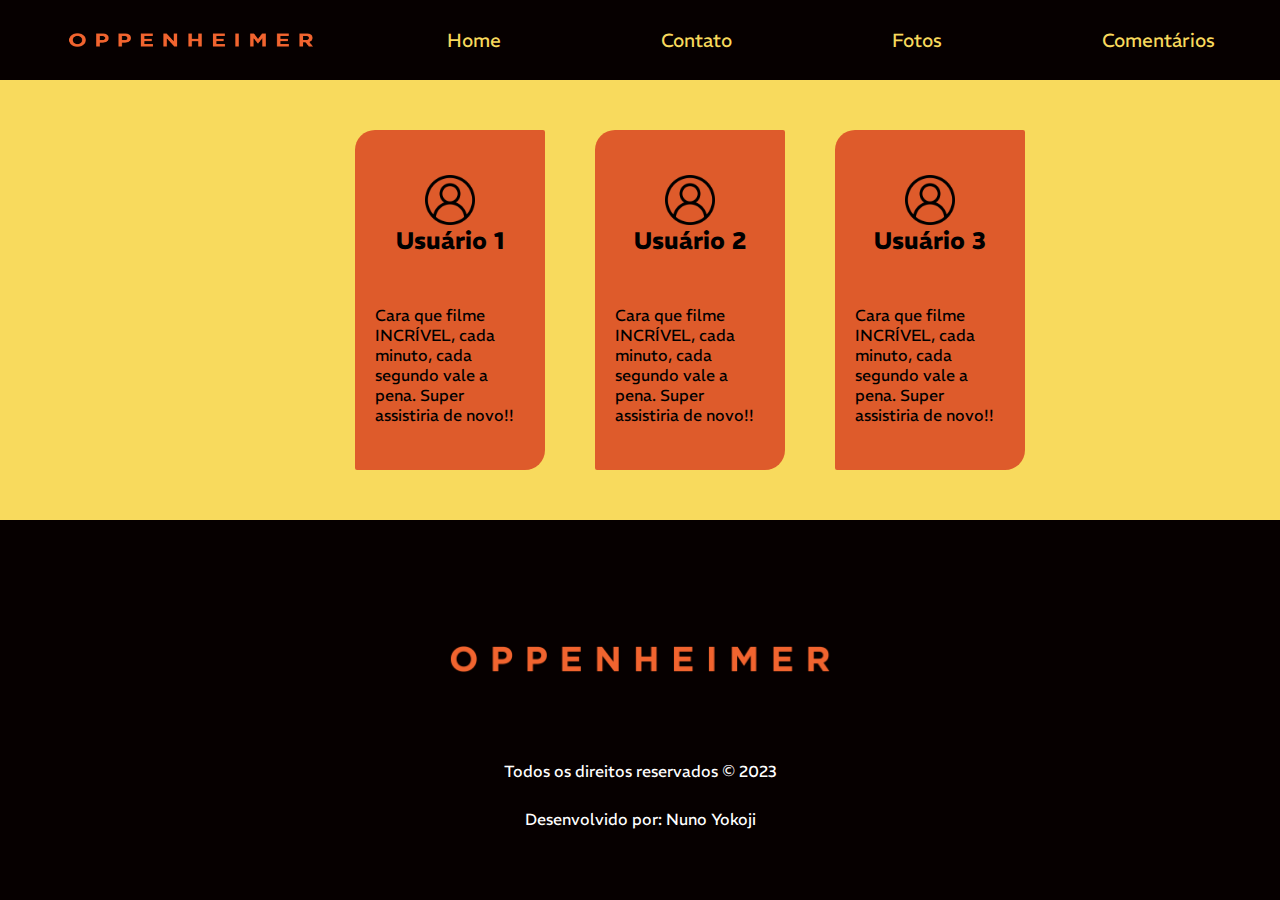
<file: links-nav/comentarios.html>
<!DOCTYPE html>
<html lang="pt-br">
<head>
    <meta charset="UTF-8">
    <meta name="viewport" content="width=device-width, initial-scale=1.0">
    <link rel="stylesheet" href="../css/comentarios.css">
    <title>Oppenheimer</title>
</head>
<body>
    <header>
        <img id="Logo" src="../img/logo.png" alt="logo" />
        <nav>
            <ul>
                <a href="../index.html">
                    <li>Home</li>
                </a>

                <a href="./contatos.html">
                    <li>Contato</li>
                </a>

                <a href="./fotos.html">
                    <li>Fotos</li>
                </a>

                <a href="./comentarios.html">
                    <li>Comentários</li>
                </a>
            </ul>
        </nav>
    </header>

    <div id="Banner">
        <div class="coments-container">
            <div class="coments">
                <div class="coment cometario-1">
                    <div class="icon">
                        <img src="../img/user.png" id="UserImg" alt="Seu navegador não possui suporte para imagens" />
                        <h2>Usuário 1</h2>
                    </div>
                    <p class="texto">Cara que filme INCRÍVEL, cada minuto, cada segundo vale a pena. Super assistiria de novo!!</p>
                </div>
                <div class="coment cometario-2">
                    <div class="icon">
                        <img src="../img/user.png" id="UserImg" alt="Seu navegador não possui suporte para imagens" />
                        <h2>Usuário 2</h2>
                    </div>
                    <p class="texto">Cara que filme INCRÍVEL, cada minuto, cada segundo vale a pena. Super assistiria de novo!!</p>
                </div>
                <div class="coment cometario-3">
                    <div class="icon">
                        <img src="../img/user.png" id="UserImg" alt="Seu navegador não possui suporte para imagens" />
                        <h2>Usuário 3</h2>
                    </div>
                    <p class="texto">Cara que filme INCRÍVEL, cada minuto, cada segundo vale a pena. Super assistiria de novo!!</p>
                </div>
            </div>
        </div>
    </div>

    <footer>
        <img style="object-fit: contain;" id="footer-logo" src="../img/logo.png" alt="Sem suporte"/>
        <span>Todos os direitos reservados © 2023</span>
        <span>Desenvolvido por: Nuno Yokoji</span>

        <nav class="footer-navigation">
            <ul class="footer-list">
                <a href="../index.html">
                    <li class="footer-li">Home</li>
                </a>

                <a href="./contatos.html">
                    <li class="footer-li">Contato</li> 
                </a>

                <a href="./fotos.html">
                    <li class="footer-li">Fotos</li>
                </a>

                <a href="./comentarios.html">
                    <li class="footer-li">Comentários</li>
                </a>
            </ul>
        </nav>
    </footer>
</body>
</html>
</file>
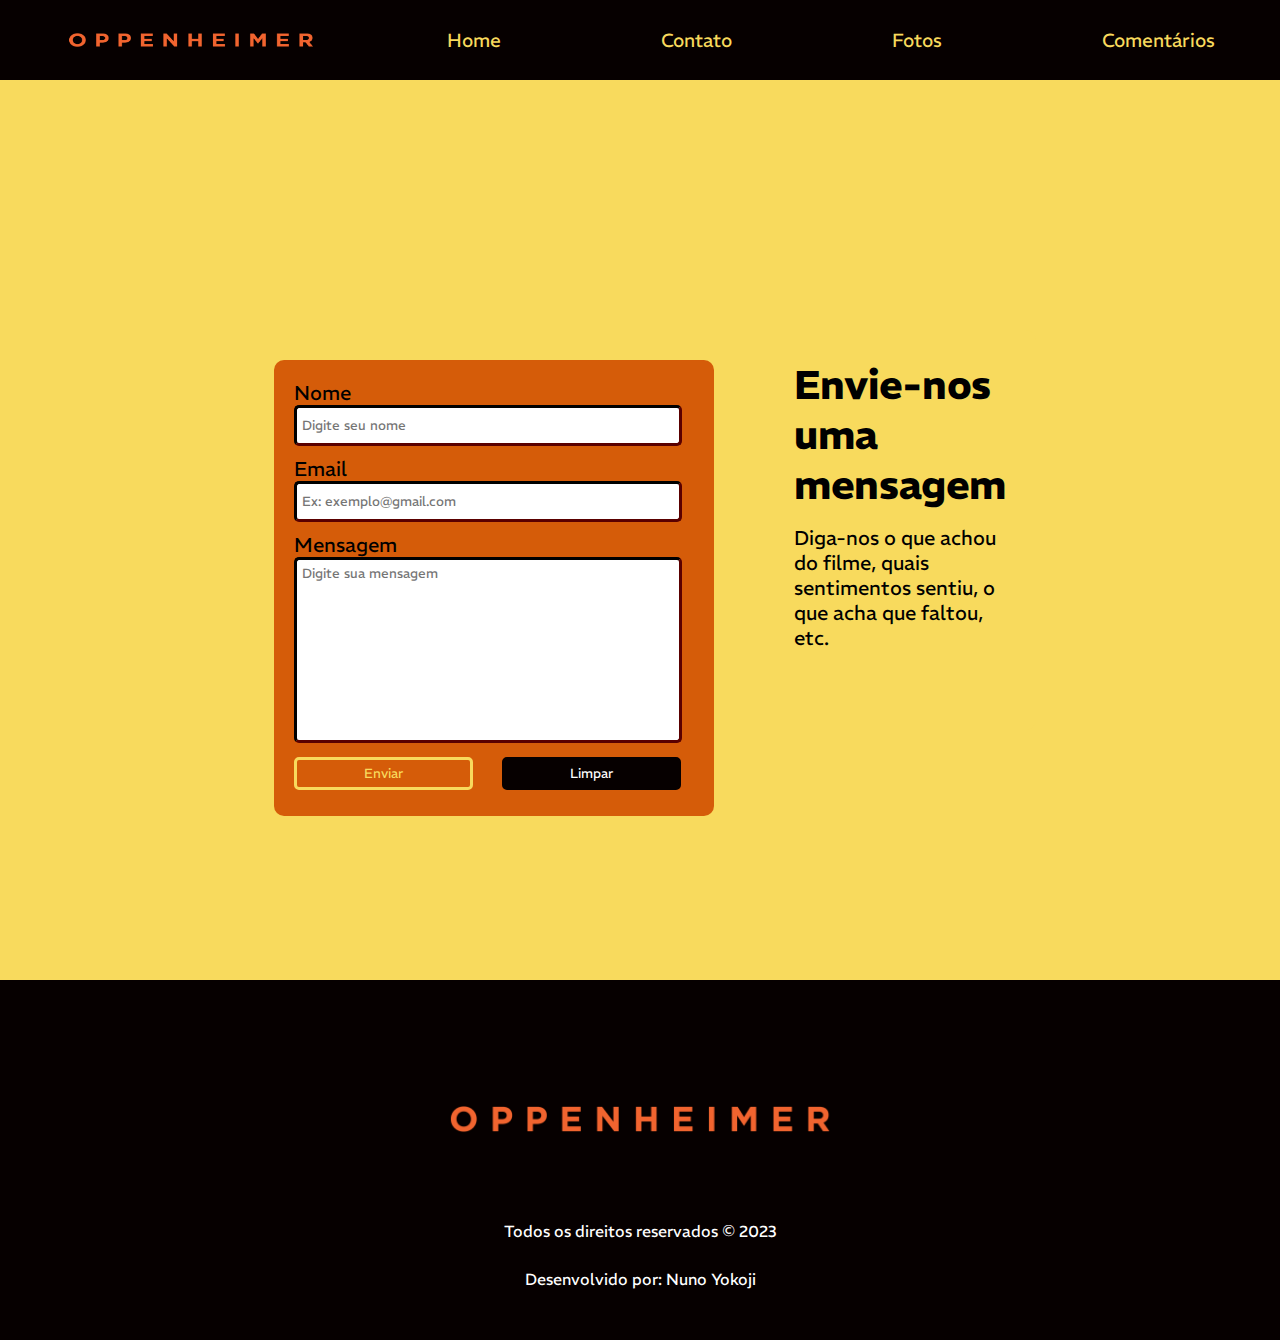
<file: links-nav/contatos.html>
<!DOCTYPE html>
<html lang="pt-br">
    <head>
        <meta charset="UTF-8">
        <meta name="viewport" content="width=device-width, initial-scale=1.0">
        <link rel="stylesheet" href="../css/contatos.css">
        <title>Oppenheimer</title>
    </head>
    <body>
        <header>
            <img id="Logo" src="../img/logo.png" alt="logo" />
            <nav>
                <ul>
                    <a href="../index.html">
                        <li>Home</li>
                    </a>

                    <a href="./contatos.html">
                        <li>Contato</li>
                    </a>

                    <a href="./fotos.html">
                        <li>Fotos</li>
                    </a>

                    <a href="./comentarios.html">
                        <li>Comentários</li>
                    </a>
                </ul>
            </nav>
        </header>

        <div id="Banner">
            <div class="contact-container">
                <div class="form">
                    <form action="#">
                        <label for="Nome">Nome</label><br>
                        <input type="text" name="Nome" id="Nome" placeholder="Digite seu nome" size="30" maxlength="60"/>
                        <br>

                        <label for="Email">Email</label><br>
                        <input type="email" name="Email" id="Email" placeholder="Ex: exemplo@gmail.com" size="30" maxlength="50"/>
                        <br>

                        <label for="Mensagem">Mensagem</label><br>
                        <textarea name="Mensagem" id="Mensagem" cols="30" rows="10" placeholder="Digite sua mensagem"></textarea>
                        <br>

                        <div class="botoes">
                            <input type="submit" value="Enviar" class="botao" name="Botao" id="Enviar" />
                            <input type="reset" value="Limpar" class="botao" name="Botao" id="Limpar" />
                        </div>    
                    </form>
                </div>
                <div class="contact-text">
                    <h2>Envie-nos uma mensagem</h2>
                    <p class="text">
                        Diga-nos o que achou do filme, quais sentimentos sentiu, o que acha que faltou, etc.                      
                    </p>
                </div>
            </div>
        </div>

        <footer>
            <img style="object-fit: contain;" id="footer-logo" src="../img/logo.png" alt="Sem suporte"/>
            <span>Todos os direitos reservados © 2023</span>
            <span>Desenvolvido por: Nuno Yokoji</span>

            <nav class="footer-navigation">
                <ul class="footer-list">
                    <a href="../index.html">
                        <li class="footer-li">Home</li>
                    </a>

                    <a href="./contatos.html">
                        <li class="footer-li">Contato</li> 
                    </a>

                    <a href="./fotos.html">
                        <li class="footer-li">Fotos</li>
                    </a>

                    <a href="./comentarios.html">
                        <li class="footer-li">Comentários</li>
                    </a>
                </ul>
            </nav>
        </footer>
    </body>
</html>
</file>
<file: css/comentarios.css>
@import url('https://fonts.googleapis.com/css2?family=REM:wght@500&display=swap');

* {
    margin: 0;
    padding: 0;
    background-color: #060000;
    list-style: none;
    text-decoration: none;
}

header {
    height: 80px;
    display: flex;
    justify-content: space-around;
    align-items: center;
}

nav {
    width: 60%;
}

ul {
    display: flex;
    width: 100%;
    justify-content: space-between;
}

li {
    list-style: none;
    color: #f8da5d;
    cursor: pointer;
    font-size: 19px;
    transition: .5s;
    font-family: 'REM', sans-serif;
}

li:hover {
    color: #d55c09;
}

#Logo {
    width: 250px;
    height: 100%;
}

#Banner {
    background-color: #f8da5d;
    width: 100%;
    height: auto;
    display: flex;
    align-items: center;
    justify-content: center;
    padding: 50px;
}

#UserImg {
    background-color: #de5b2b;
    width: 50px;
    height: 50px;
}

.coments-container, .coments {
    background-color: #f8da5d;
    font-family: 'REM', sans-serif;
}

.coment, .icon,h2, p {
    background-color: #de5b2b;
}

.coments {
    display: grid;
    grid-template-columns: repeat(3, 1fr);
    column-gap: 50px;
    column-width: 35%;
    height: auto;
}

.coment {
    background-color: #de5b2b;
    padding: 20px;
    width: 150px;
    height: 300px;
    display: flex;
    flex-direction: column;
    align-items: center;
    justify-content: space-around;
    border-radius: 20px 2px;
    transition: .5s;
}

.coment:hover {
    box-shadow: 10px 10px #06000084;
}

.icon {
    display: flex;
    flex-direction: column;
    align-items: center;
    justify-content: center;
}

footer {
    height: 300px;
    margin-top: 50px;
    margin-bottom: 10px;
    display: flex;
    flex-direction: column;
    align-items: center;
    justify-content: space-around;
}

span {
    color: #fff;
    font-family: 'REM', sans-serif;

}

.footer-naviation, .footer-li {
    display: none;
}

.footer-list {
    display: flex;
    flex-direction: column;
    align-items: center;
}

#footer-logo {
    width: 75%;
    height: 50%;
}

@media(max-width: 768px) {
    header nav {
        display: none;
    }

    .footer-naviation, .footer-li {
        display: block;
    }

}

@media(max-width: 768px) {
    header nav {
        display: none;
    }

    .footer-naviation, .footer-li {
        display: block;
    }

    .coments {
        grid-template-columns: 1fr;
        row-gap: 50px;
    }

    .coment {
        width: 100%;
    }

    .coment:hover {
        box-shadow: none;
    }

    #UserImg {
        width: 100px;
        height: 100px;
    }

    h2 {
        font-size: 40px;
    }

    p {
        font-size: 20px;
    }

    #Banner {
        width: auto;
    }

    .coment {
        display: grid;
        grid-template-columns: repeat(2, 1fr);
        column-gap: 20px;
        width: auto;
    }

    .coments-container {
        margin: 25px;
    }
}
</file>
<file: css/contatos.css>
@import url('https://fonts.googleapis.com/css2?family=REM:wght@500&display=swap');

* {
    margin: 0;
    padding: 0;
    background-color: #060000;
    list-style: none;
    text-decoration: none;
}

header {
    height: 80px;
    display: flex;
    justify-content: space-around;
    align-items: center;
}

nav {
    width: 60%;
}

ul {
    display: flex;
    width: 100%;
    justify-content: space-between;
}

li {
    list-style: none;
    color: #f8da5d;
    cursor: pointer;
    font-size: 19px;
    transition: .5s;
    font-family: 'REM', sans-serif;
}

li:hover {
    color: #d55c09;
}

#Logo {
    width: 250px;
    height: 100%;
}

#Banner {
    background-color: #f8da5d;
    width: 100%;
    height: 900px;
    display: flex;
    align-items: center;
    justify-content: center;
}

.contact-container {
    height: 400px;
    width: 80%;
    margin: 50%;
    border-radius: 10px;
    display: grid;
    grid-template-columns: repeat(2, 1fr);
    column-gap: 20px;
    background-color: #f8da5d
}

p, h2, .contact-text {
    margin: 15px;
    background-color: #f8da5d;
    font-family: 'REM', sans-serif;
}

p {
    font-size: 20px;
}

h2 {
    font-size: 40px;
}

form {
    width: 400px;
    height: 80%;
    padding: 20px;
    margin: 15px;
    border-radius: 10px;
    background-color: #d55c09;
    transition: .5s;
}

form:hover, form:focus {
    box-shadow: 15px 15px rgba(0, 0, 0, .3);
}

input, textarea {
    background-color: #fff;
    font-family: 'REM', sans-serif;
    margin-bottom: 10px;
    border-radius: 5px;
    border:#060000 3px inset;
    padding: 5px;
    resize: none;
    width: 93%;
    color: #060000;
} 

input:focus, textarea:focus {
    border: #f8da5d 4px solid;
}

#Nome, #Email {
    height: 25px;
}

.botoes {
    background-color: #d55c09;
    display: grid;
    grid-template-columns: repeat(2, 1fr);
    column-gap: 15px; 
    width: 100%; 
}

#Enviar {
    background-color: #d55c09;
    color: #f8da5d;
    border: #f8da5d solid;
    transition: .5s;
}

#Enviar:hover {
    background-color: #f8da5d;
    color: #060000;
    border-color: #060000;
}

#Limpar {
    background-color: #060000;
    border: #060000 solid;
    color: #fff;
    transition: .5s;
}

#Limpar:hover {
    background-color: #fff;
    color: #060000;
    border: #060000 solid;
}

label {
    background-color: #d55c09;
    font-family: 'REM', sans-serif;
    font-size: 20px;
    
}

.form {
    width: 75%;
    height:100%;
    padding: 15px;
    background-color: #f8da5d;
}

footer {
    height: 300px;
    margin-top: 50px;
    margin-bottom: 10px;
    display: flex;
    flex-direction: column;
    align-items: center;
    justify-content: space-around;
}

span {
    color: #fff;
    font-family: 'REM', sans-serif;

}

.footer-naviation, .footer-li {
    display: none;
}

.footer-list {
    display: flex;
    flex-direction: column;
    align-items: center;
}

#footer-logo {
    width: 75%;
    height: 50%;
}

@media(max-width: 768px) {
    header nav {
        display: none;
    }

    .footer-naviation, .footer-li {
        display: block;
    }

    .contact-container {
        display: flex;
        flex-direction: column-reverse;
        margin-top: 400px;
        width: auto;
        height: auto;
    }

    form:hover {
        box-shadow: none;
    }
}
</file>
